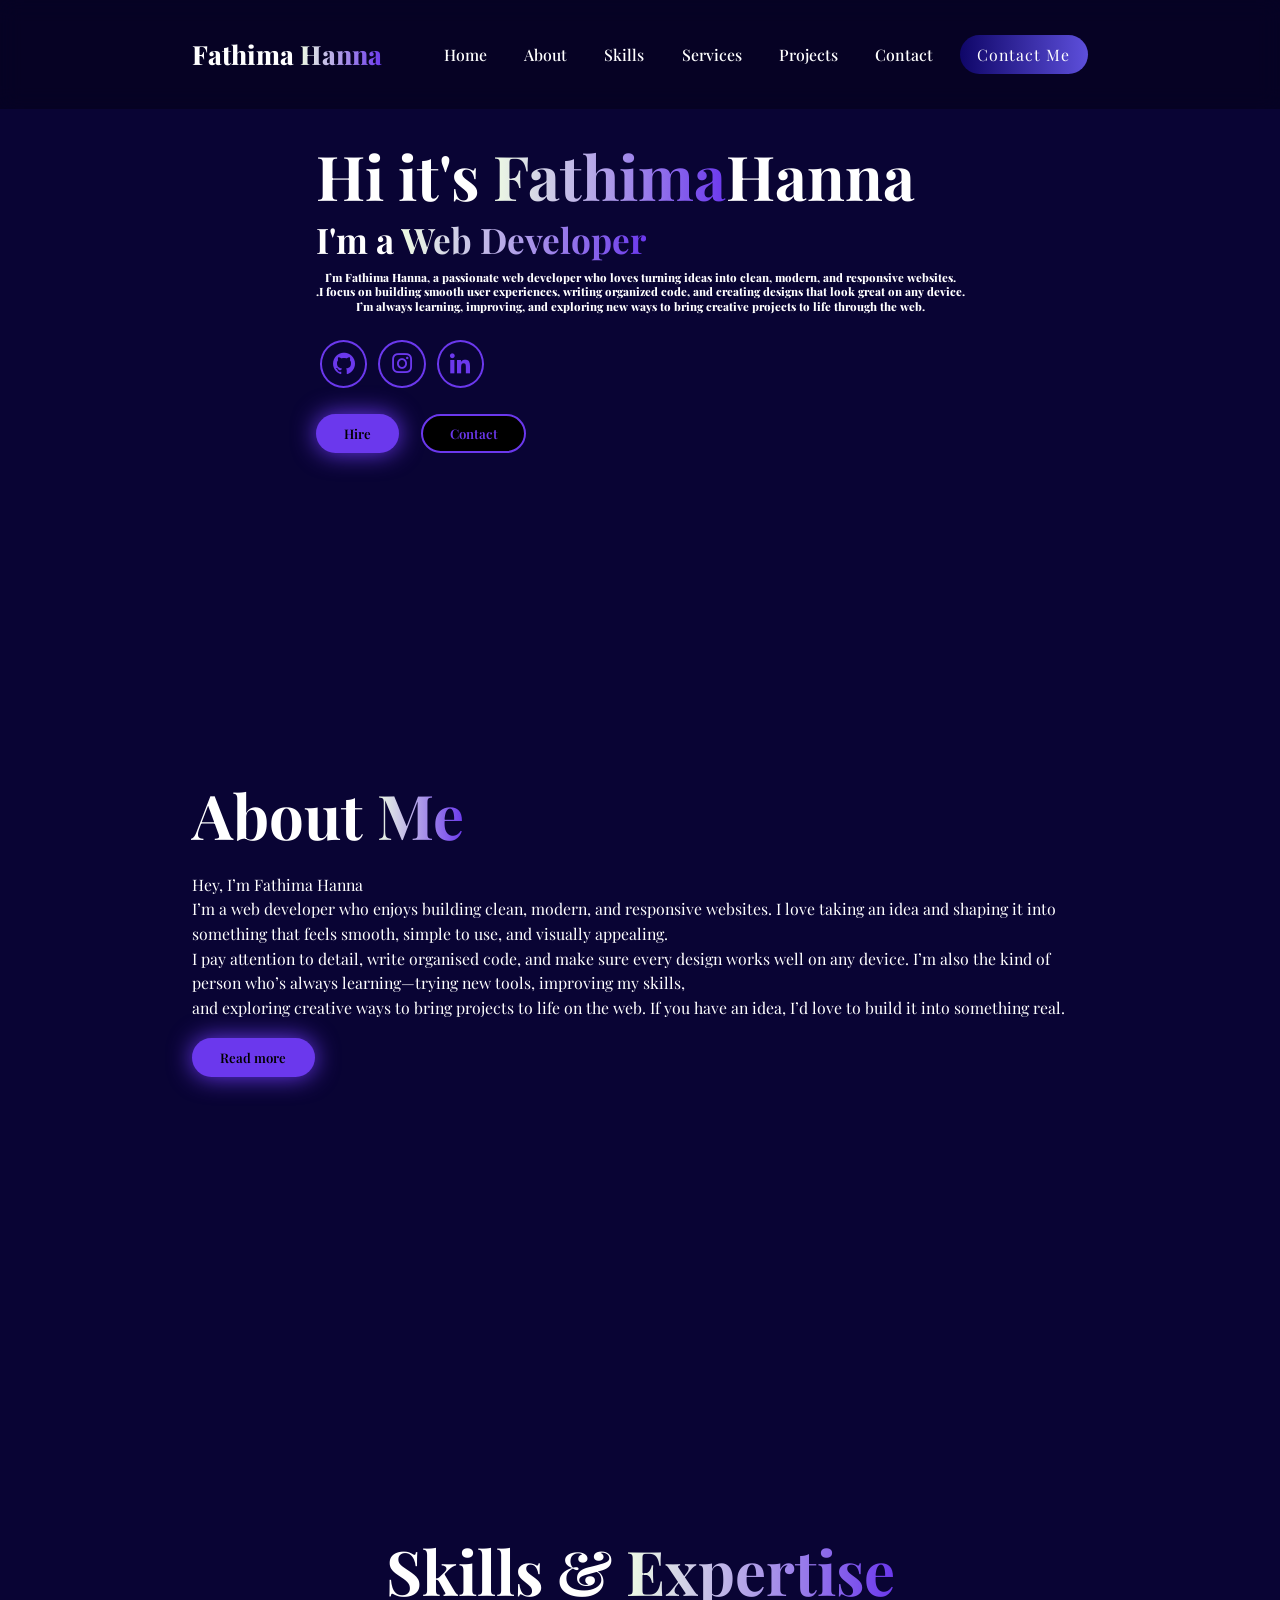
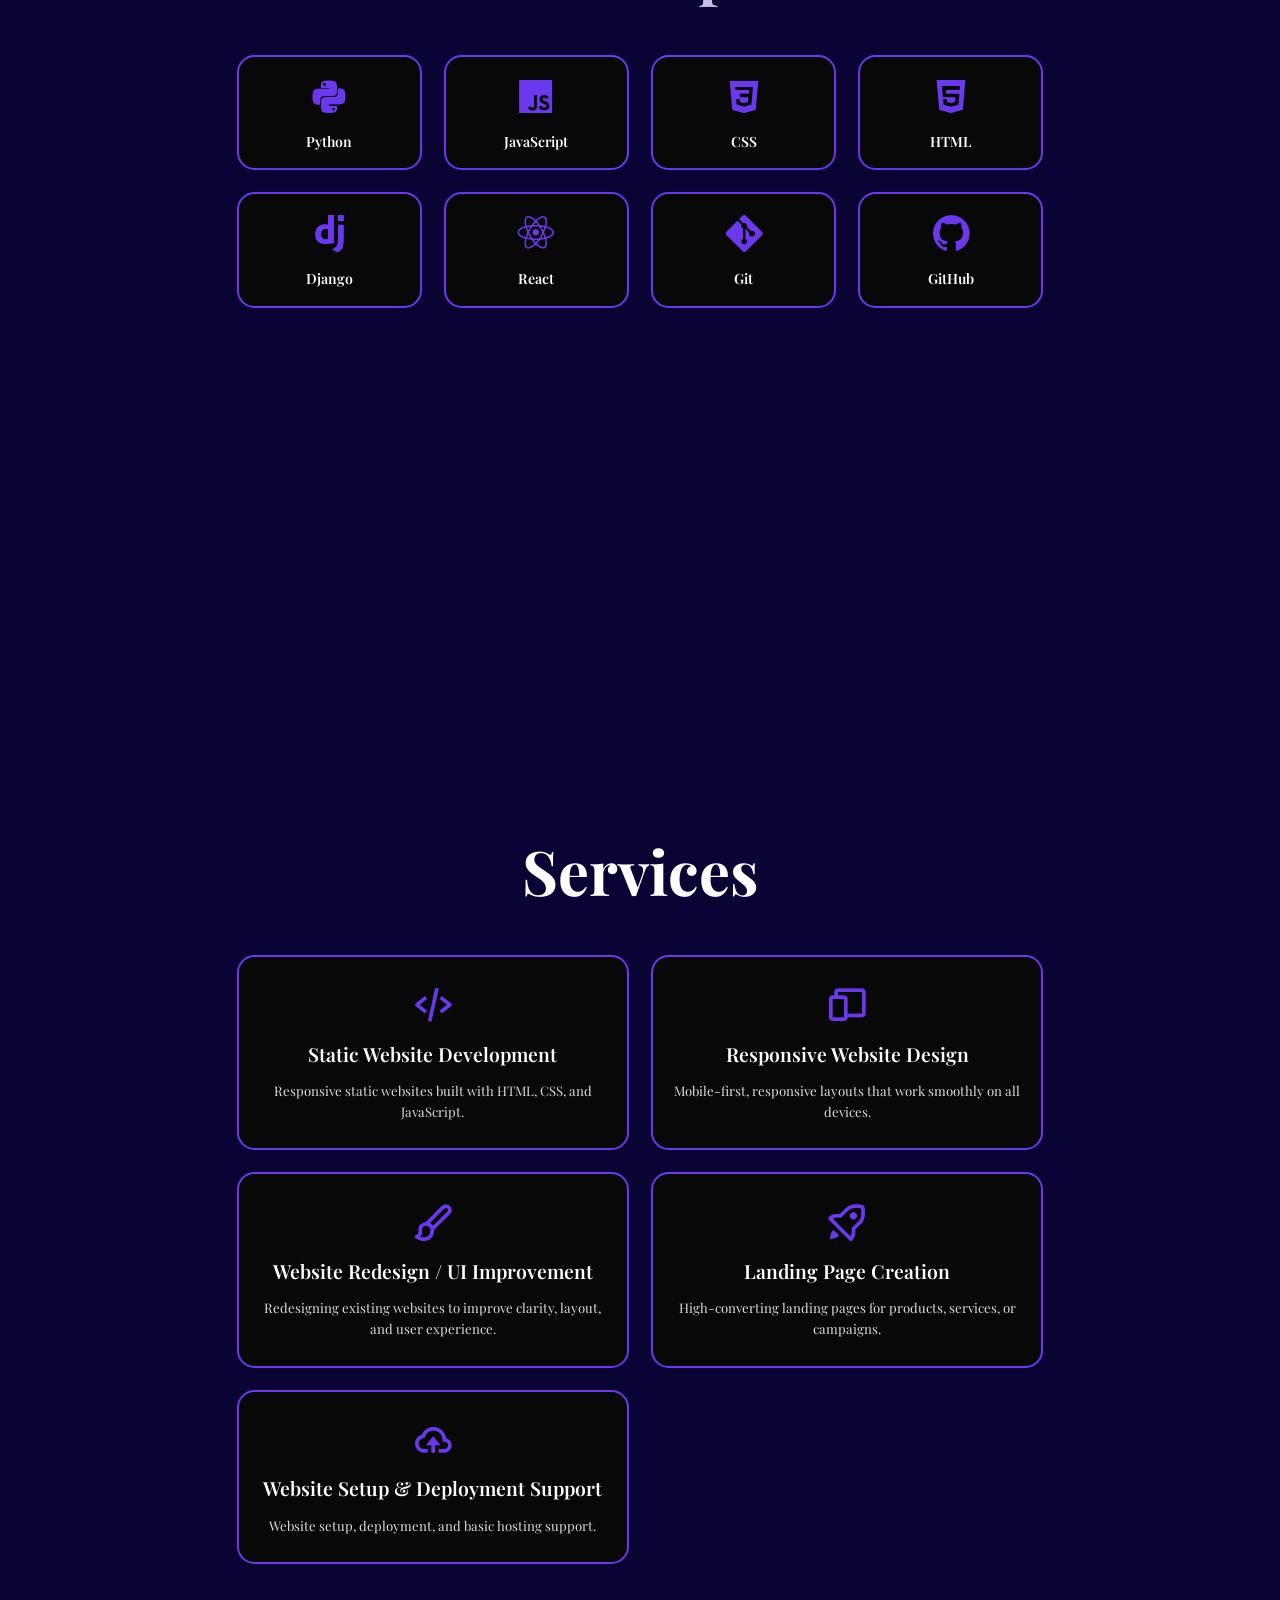
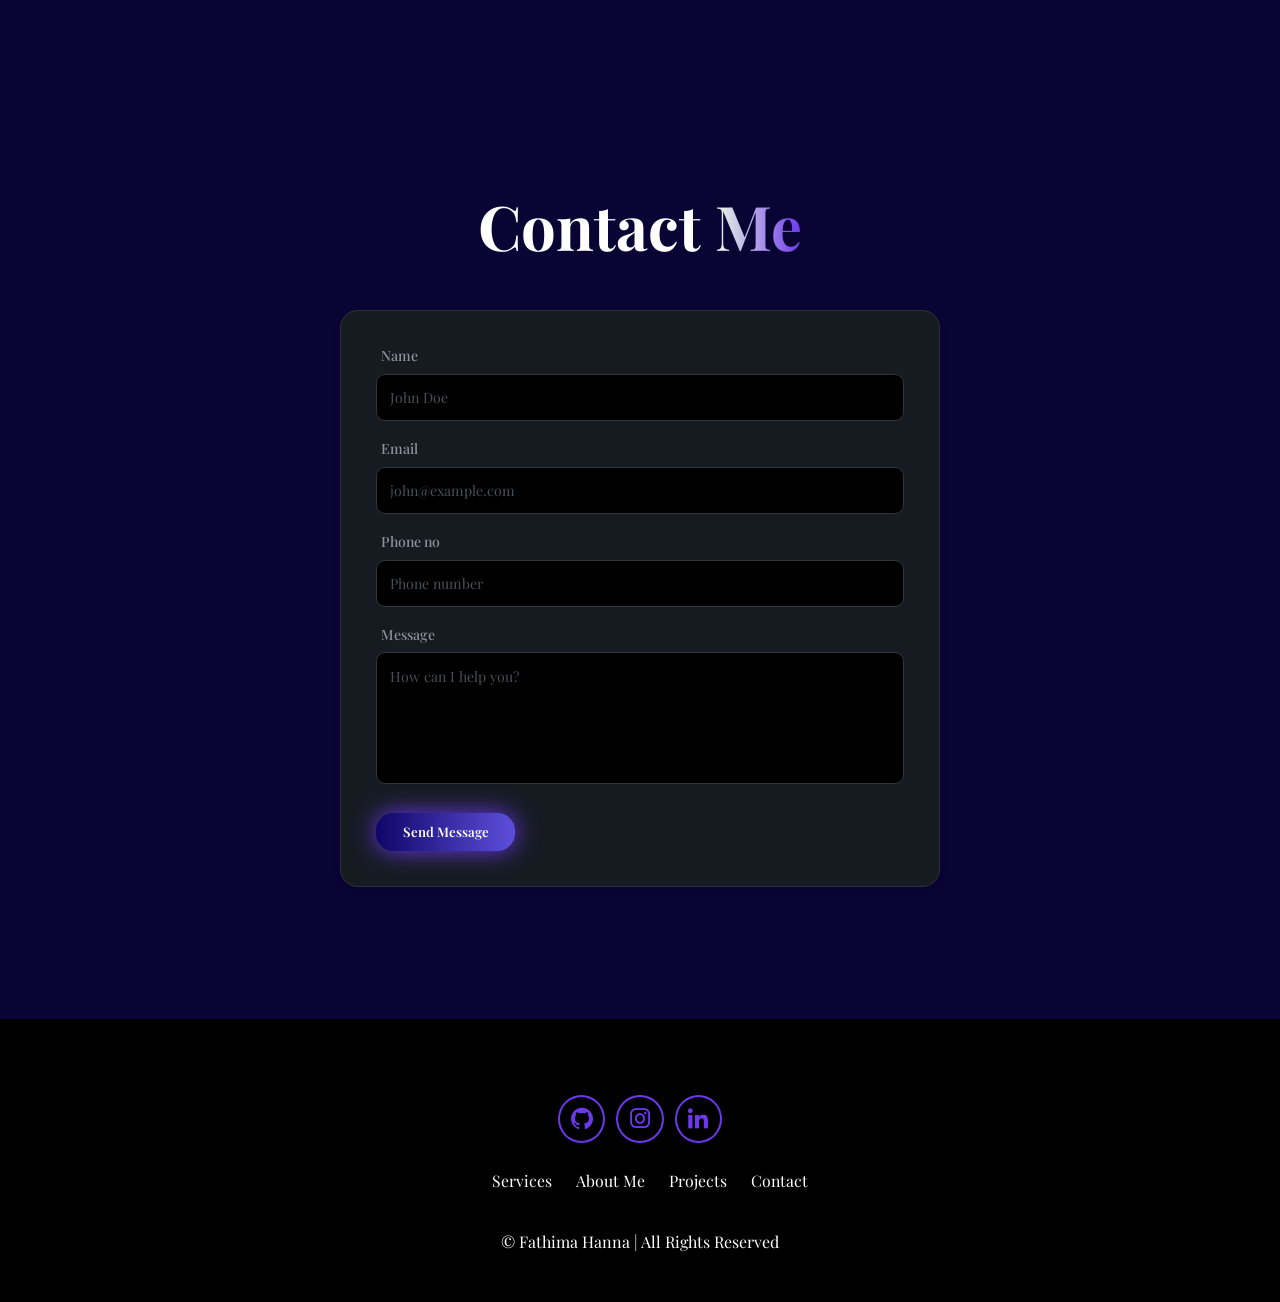
<file: index.html>
<!DOCTYPE html>
<html lang="en">
<head>
    <meta charset="UTF-8">
    <meta name="viewport" content="width=device-width, initial-scale=1.0">
    <title>Fathima Hanna</title>
    <link rel="icon" type="image/x-icon" href="me2.png">
    <link rel="stylesheet" href="webstyle.css">
    <link href="https://unpkg.com/boxicons@2.1.4/css/boxicons.min.css" rel="stylesheet">
    <link href="https://fonts.googleapis.com/css2?family=Playfair+Display:wght@400;500;600;700;800&display=swap" rel="stylesheet">
</head>
<body>
    <header class="header">
        <a href="#home" class="logo">
            Fathima <span>Hanna</span>
        </a>

        <button class="menu-toggle" id="menu-icon" type="button" aria-label="Open menu" aria-expanded="false">
            <i class="bx bx-menu" aria-hidden="true"></i>
        </button>

        <nav class="navbar">
            <a href="#home">Home</a>
            <a href="#abt">About</a>
            <a href="#skills">Skills</a>
            <a href="#services">Services</a>
            <a href="projects.html">Projects</a>
            <a href="#contact">Contact</a>

        </nav>

        <a href="#contact" class="gradient-btn">Contact Me</a>
    </header>

    <section class="home" id="home">
        <div class="home-content">
            <h1>Hi it's <span>Fathima</span>Hanna</h1>
            <h3>I'm a <span>Web Developer</span></h3>
            <p>I’m Fathima Hanna, a passionate web developer who loves turning ideas into clean, modern, and responsive websites.<br>.I focus on building smooth user experiences, writing organized code, and creating designs that look great on any device.<br> I’m always learning, improving, and exploring new ways to bring creative projects to life through the web.</p>

            <div class="social-icon">
                <a href="#">
                    <i class="bx bxl-github"></i>
                </a>

                <a href="https://www.instagram.com/hannah_saleem/">
                    <i class="bx bxl-instagram"></i>
                </a>

                <a href="#">
                    <i class="bx bxl-linkedin"></i>
                </a>

            </div>

            <div class="btn-grp">
                <a href="#contact" class="btn">Hire</a>
                <a href="#contact" class="btn">Contact</a>
            </div>
                            

        </div>




    </section>

    <section class="abt" id="abt">



        <div class="abt-me">
            <h2>About <span>Me</span></h2>
            <p>Hey, I’m Fathima Hanna <br>
I’m a web developer who enjoys building clean, modern, and responsive websites. I love taking an idea and shaping it into something that feels smooth, simple to use, and visually appealing. <br>
I pay attention to detail, write organised code, and make sure every design works well on any device. I’m also the kind of person who’s always learning—trying new tools, improving my skills, <br> and exploring creative ways to bring projects to life on the web.
If you have an idea, I’d love to build it into something real.</p>

            <a href="#" class="btn">Read more</a> 
        </div>

    </section>

    <section class="skills" id="skills">
        <h2 class="heading">Skills & <span>Expertise</span></h2>
        
        <div class="skills-container">
            <div class="skill-box">
                <i class='bx bxl-python'></i>
                <h3>Python</h3>
            </div>
            <div class="skill-box">
                <i class='bx bxl-javascript'></i>
                <h3>JavaScript</h3>
            </div>
            <div class="skill-box">
                <i class='bx bxl-css3'></i>
                <h3>CSS</h3>
            </div>
            <div class="skill-box">
                <i class='bx bxl-html5'></i>
                <h3>HTML</h3>
            </div>
            <div class="skill-box">
                <i class='bx bxl-django'></i>
                <h3>Django</h3>
            </div>
            <div class="skill-box">
                <i class='bx bxl-react'></i>
                <h3>React</h3>
            </div>
            <div class="skill-box">
                <i class='bx bxl-git'></i>
                <h3>Git</h3>
            </div>
             <div class="skill-box">
                <i class='bx bxl-github'></i>
                <h3>GitHub</h3>
            </div>
        </div>
    </section>

    <section class="services" id="services">
        <h2 class="heading">Services</h2>

        <div class="services-container">
            <div class="services-box">
                <div class="services-info">
                    <i class='bx bx-code-alt'></i>
                    <h4>Static Website Development</h4>
                    <p>Responsive static websites built with HTML, CSS, and JavaScript.</p>
                </div>
            </div>

            <div class="services-box">
                <div class="services-info">
                    <i class='bx bx-devices'></i>
                    <h4>Responsive Website Design</h4>
                    <p>Mobile-first, responsive layouts that work smoothly on all devices.</p>
                </div>
            </div>

            <div class="services-box">
                <div class="services-info">
                    <i class='bx bx-paint'></i>
                    <h4>Website Redesign / UI Improvement</h4>
                    <p>Redesigning existing websites to improve clarity, layout, and user experience.</p>
                </div>
            </div>

            <div class="services-box">
                <div class="services-info">
                    <i class='bx bx-rocket'></i>
                    <h4>Landing Page Creation</h4>
                    <p>High-converting landing pages for products, services, or campaigns.</p>
                </div>
            </div>

            <div class="services-box">
                <div class="services-info">
                    <i class='bx bx-cloud-upload'></i>
                    <h4>Website Setup & Deployment Support</h4>
                    <p>Website setup, deployment, and basic hosting support.</p>
                </div>
            </div>
        </div>
    </section>

    <section class="contact" id="contact">
    <h4 class="heading">Contact <span>Me</span></h4>

    <form action="https://formspree.io/f/xdajwbyd" method="POST" id="contact-form">

        <!-- Email Subject -->
        <input type="hidden" name="_subject" value="New Portfolio Contact Message">

        <div class="input-group">
            <label for="name">Name</label>
            <div class="input-box">
                <input 
                    type="text" 
                    name="name" 
                    id="name" 
                    placeholder="John Doe" 
                    required
                >
            </div>
        </div>

        <div class="input-group">
            <label for="email">Email</label>
            <div class="input-box">
                <input 
                    type="email" 
                    name="email" 
                    id="email" 
                    placeholder="john@example.com" 
                    required
                >
            </div>
        </div>

        <div class="input-group">
            <label for="phone">Phone no</label>
            <div class="input-box">
                <input 
                    type="tel" 
                    name="phone" 
                    id="phone"
                    placeholder="Phone number"
                    inputmode="numeric"
                >
            </div>
        </div>

        <div class="input-group">
            <label for="message">Message</label>
            <div class="input-box textarea-box">
                <textarea 
                    name="message" 
                    id="message" 
                    placeholder="How can I help you?" 
                    cols="30" 
                    rows="10" 
                    required
                ></textarea>
            </div>
        </div>

        <input type="submit" value="Send Message" class="btn">

    </form>
</section>

    <footer class="footer">
            <div class="social-icon">
                <a href="#">
                    <i class="bx bxl-github"></i>
                </a>

                <a href="https://www.instagram.com/hannah_saleem/">
                    <i class="bx bxl-instagram"></i>
                </a>

                <a href="#">
                    <i class="bx bxl-linkedin"></i>
                </a>

            </div>

            <ul class="list">

                <li>
                    <a href="#services">Services</a>
                </li>

                <li>
                    <a href="#abt">About Me</a>
                </li>

                <li>
                    <a href="projects.html">Projects</a>
                </li>

                <li>
                    <a href="#contact">Contact</a>
                </li>
            </ul>

             <p class="copyright">
                © Fathima Hanna | All Rights Reserved
            </p>
    </footer>





    <script src="web.js"></script>
</body>
</html>
</file>
<file: webstyle.css>
* {
    margin: 0;
    padding: 0;
    text-decoration: none;
    box-sizing: border-box;
    scroll-behavior: smooth;
    font-family: "Playfair Display", serif;
}

:root {
    --bg-color: #080808;
    --second-bg-color: #101010;
    --text-color: white;
    --main-color: #090434;
}

html {
    font-size: 60%;
    overflow-x: hidden;
}

body {
    background: var(--main-color);
    color: var(--text-color);
}

.header {
    position: fixed;
    width: 100%;
    top: 0;
    left: 0;
    padding: 4rem 15%;
    background: rgba(0, 0, 0, 0.3);
    backdrop-filter: blur(10px);
    display: flex;
    justify-content: space-between;
    align-items: center;
    z-index: 1000;
}

.menu-toggle {
    display: none;
    align-items: center;
    justify-content: center;
    width: 4.4rem;
    height: 4.4rem;
    border: 1px solid rgba(107, 56, 237, 0.45);
    border-radius: 0.8rem;
    background: rgba(8, 8, 8, 0.55);
    color: var(--text-color);
    cursor: pointer;
}

.menu-toggle i {
    font-size: 3.2rem;
    line-height: 1;
}

.logo {
    font-size: 3rem;
    color: var(--text-color);
    font-weight: 800;
    cursor: pointer;
    transition: 0.3s ease-in-out;
}

.logo:hover {
    transform: scale(1.05);
    text-shadow: 0 0 10px rgba(107, 56, 237, 0.5);
}

span {
    background: linear-gradient(270deg,
            #6b38ed,
            rgb(238, 251, 228));

    background-clip: text;
    color: transparent;
}

.navbar a {
    font-size: 1.8rem;
    color: var(--text-color);
    margin-left: 4rem;
    font-weight: 500;
    transition: 0.3s ease-in-out;
    position: relative;
}

.navbar a::after {
    content: '';
    position: absolute;
    left: 0;
    bottom: -6px;
    width: 100%;
    height: 3px;
    background: #6b38ed;
    border-radius: 5px;
    transform-origin: right;
    transform: scaleX(0);
    transition: transform 0.3s ease-in-out;
}

.navbar a:hover {
    color: #6b38ed;
}

.navbar a:hover::after {
    transform-origin: left;
    transform: scaleX(1);
}

.gradient-btn {
    font-size: 1.8rem;
    padding: 1rem 2rem;
    border-radius: 3rem;
    background: linear-gradient(270deg,
            #5d4fdb,
            #0f0668);
    letter-spacing: 1px;
    cursor: pointer;
    transition: 0.3s ease-in-out;
    color: white;
    border: none;
    text-wrap: nowrap;
}

.gradient-btn:hover {
    transform: scale(1, 0.8);
}

section {
    min-height: 100vh;
    padding: 10rem 15%;
}

.home {
    display: flex;
    align-items: center;
    justify-content: center;
    gap: 15rem;
}

.home-content {
    display: flex;
    flex-direction: column;
    align-items: flex-start;
    text-align: center;
    animation: fadeIn 1.5s ease-in-out;
}

.home-content h1 {
    font-size: 7rem;
    font-weight: 700;
    margin-top: 1.5rem;
    line-height: 1;

}

.home-content h3 {
    margin: 1rem 0;
    font-size: 4rem;
}

.home-content p {
    font-size: 1.3rem;
    font-weight: 800;
    line-height: 1.6rem;
}

.home-img img {
    width: 32vw;
    height: 35vw;
    border-radius: 50%;
    box-shadow: 0 0 25px #6b38ed;
    transition: 0.4s ease-in-out;
    margin-top: 10%;
    animation: fadeIn 2s ease-in-out;
}

.home-img img:hover {
    box-shadow: 0 0 30px rgba(107, 56, 237, 0.6);
    transform: translateY(-5px);
}

.social-icon a {
    display: inline-flex;
    justify-content: center;
    align-items: center;
    font-size: 3rem;
    padding: 1rem;
    background: transparent;
    border: 2px solid #6b38ed;
    border-radius: 50%;
    color: #6b38ed;
    margin: 3rem 0.5rem;
    transition: 0.3s ease-in-out;
}

.social-icon a:hover {
    color: var(--text-color);
    background: #6b38ed;
    transform: translateY(-3px);
    box-shadow: 0 0 15px rgba(107, 56, 237, 0.6);
}

.btn-grp {
    display: flex;
    gap: 2.5rem;
}

.btn {
    display: inline-block;
    padding: 1rem 3rem;
    background-color: #6b38ed;
    box-shadow: 0 0 25px #6b38ed;
    border-radius: 3rem;
    font-size: 1.5rem;
    color: black;
    border: 2px solid transparent;
    font-weight: 600;
    transition: 0.4s ease-in-out;
}

.btn:hover {
    transform: translateY(-3px);
    box-shadow: 0 5px 20px rgba(107, 56, 237, 0.4);
}

.btn-grp a:nth-of-type(2) {
    background-color: black;
    color: #6b38ed;
    border: 2px solid #6b38ed;
    box-shadow: 0 0 25px transparent;
}

.btn-grp a:nth-of-type(2):hover {
    box-shadow: 0 0 25px #6b38ed;
    background-color: #6b38ed;
    color: black;
}

.abt {
    display: flex;
    justify-content: center;
    align-items: center;
    gap: 10rem;
    background-color: var(--main-color);
}

.abt-img img {
    height: 35vw;
    width: 32vw;
    border-radius: 50%;
    box-shadow: 0 0 25px #6b38ed;
    transition: 0.4s ease-in-out;
}

.abt-img img:hover {
    box-shadow: 0 0 30px rgba(107, 56, 237, 0.6);
    transform: translateY(-5px);
}

.abt-me h2 {
    font-size: 7rem;
    text-align: left;
}

.abt-me p {
    font-size: 1.8rem;
    line-height: 2.8rem;
    margin: 2rem 0;
}

.abt-me btn {
    margin: 3rem 0;
}

::-webkit-scrollbar {
    width: 5px;
}

::-webkit-scrollbar-thumb {
    background-color: #6b38ed;
}

::-webkit-scrollbar-track {
    background-color: aliceblue;

}

.heading {
    text-align: center;
    font-size: 7rem;
    margin: 5rem;
}

.services {
    background-color: var(--main-color);
    color: black;
}

.services h2 {
    color: var(--text-color);
}

.services-container {
    display: grid;
    grid-template-columns: repeat(auto-fit, minmax(280px, 1fr));
    gap: 2.5rem;
    justify-content: center;
    padding: 0 5%;
}

.services-box {
    background: #080808;
    border: 2px solid #6b38ed;
    border-radius: 2rem;
    padding: 3rem 2rem;
    display: flex;
    flex-direction: column;
    align-items: center;
    justify-content: center;
    transition: 0.4s ease-in-out;
    cursor: default;
}

.services-box:hover {
    background: #0f0668;
    transform: translateY(-5px);
    box-shadow: 0 5px 25px rgba(107, 56, 237, 0.3);
}

.services-info {
    display: flex;
    flex-direction: column;
    text-align: center;
    justify-content: center;
    align-items: center;
    gap: 1.5rem;
}

.services-info i {
    font-size: 5rem;
    color: #6b38ed;
    transition: 0.4s ease-in-out;
}

.services-box:hover .services-info i {
    color: white;
}

.services-box h4 {
    font-size: 2.2rem;
    font-weight: 600;
    color: white;
}

.services-box p {
    font-size: 1.5rem;
    color: #ddd;
    line-height: 1.6;
}

.project-box {
    display: grid;
    grid-template-columns: repeat(3, minmax(0, 1fr));
    align-items: stretch;
    gap: 3rem;
    row-gap: 5rem;
}

.project-card {
    display: flex;
    flex-direction: column;
    align-items: center;
    justify-content: flex-start;
    text-align: center;
    background-color: var(--main-color);
    border: 2px solid #6b38ed;
    border-radius: 3rem;
    gap: 2rem;
    padding: 3rem 2rem;
    overflow: hidden;
    cursor: pointer;
    color: #fafafa;
    font-size: 1.5rem;
    font-weight: bold;
    transition: 0.4s ease-in-out;
    width: 100%;
    height: 100%;
}

.project-card:hover {
    background-color: #0f0668;
    border-color: #1e075b;
    box-shadow: 0 10px 30px rgba(107, 56, 237, 0.3);
    color: #f3f0fc;
    transform: translateY(-5px);
}

.project-card img {
    width: 100%;
    aspect-ratio: 16 / 10;
    object-fit: cover;
    border-radius: 2rem;
}

.project-card p {
    flex-grow: 1;
    line-height: 1.6;
}

.project-actions {
    display: flex;
    flex-wrap: wrap;
    justify-content: center;
    gap: 1.5rem;
    margin-top: auto;
}

.project-actions a {
    display: inline-flex;
}

.contact h2 {
    margin-bottom: 3rem;
    color: var(--text-color);
}

/* New Form Style */
.contact form {
    display: flex;
    flex-direction: column;
    align-items: flex-start;
    /* Align content to start */
    justify-content: center;
    gap: 2rem;
    margin: 5rem auto;
    max-width: 600px;
    width: 100%;
    background-color: #161b22;
    /* Dark card background */
    padding: 4rem;
    border-radius: 2rem;
    box-shadow: 0 4px 6px rgba(0, 0, 0, 0.1);
    border: 1px solid #2c3238;
}

.contact .input-group {
    width: 100%;
    display: flex;
    flex-direction: column;
    gap: 1rem;
}

.contact label {
    font-size: 1.6rem;
    color: #8b949e;
    font-weight: 500;
    margin-left: 0.5rem;
}

.contact .input-box {
    width: 100%;
}

.contact form input[type="text"],
.contact form input[type="email"],
.contact form input[type="tel"],
.contact form textarea {
    width: 100%;
    padding: 1.5rem;
    font-size: 1.6rem;
    color: #c9d1d9;
    background-color: #000000;
    /* Very dark input bg */
    border-radius: 1rem;
    border: 1px solid #30363d;
    outline: none;
    resize: none;
    transition: 0.3s ease-in-out;
    font-family: inherit;
}

.contact form textarea {
    height: 15rem;
}

.contact form input:focus,
.contact form textarea:focus {
    border-color: #6b38ed;
    box-shadow: 0 0 0 3px rgba(107, 56, 237, 0.3);
}

.contact form .btn {
    align-self: flex-start;
    /* Align button to start */
    margin-top: 1rem;
    background: linear-gradient(90deg, #0f0668, #5d4fdb);
    /* Orange gradient */
    color: white;
    border: none;
    padding: 1.2rem 3rem;
    border-radius: 2rem;
    cursor: pointer;
    font-weight: 600;
    transition: transform 0.2s;
    box-shadow: 0 4px 15px #6b38ed(255, 126, 95, 0.6);
}

.contact form .btn:hover {
    transform: scale(1.02);
    box-shadow: 0 0 25px #6b38ed(255, 126, 95, 0.6);
}

.contact form input::placeholder,
.contact form textarea::placeholder {
    color: #484f58;
}

.footer {
    background-color: #000000;
    padding: 50px 0;
}

.footer .social-icon {
    text-align: center;
}

.footer ul {
    text-align: center;
    font-size: 1.8rem;
}

.footer ul li {
    display: inline-block;
    margin-left: 20px;
}

.footer ul li a {
    color: white;
    border-bottom: 3px solid transparent;
    transition: 0.4s ease-in-out;
}

.footer ul li a:hover {
    border-bottom: 3px solid #6b38ed;
}

.footer .copyright {
    text-align: center;
    margin-top: 40px;
    font-size: 16px;
}

input[type=number]::-webkit-inner-spin-button,
input[type=number]::-webkit-outer-spin-button {
    -webkit-appearance: none;
    margin: 0;
}


@media(max-width:1285px) {
    html {
        font-size: 55%;
    }
}

@media(max-width:991px) {
    .header {
        padding: 2rem 3%;
    }

    section {
        padding: 10rem 3% 2rem;
    }

    .services {
        padding: 7rem 2rem;
    }

    .project-box {
        grid-template-columns: repeat(2, minmax(0, 1fr));
        padding: 0 2rem;
    }

    .contact form {
        width: 90%;
    }

    .footer {
        padding: 2rem 3%;
    }
}

@media(max-width:768px) {
    .header {
        padding: 1.5rem 4%;
    }

    .menu-toggle {
        display: inline-flex;
        order: 3;
    }

    .gradient-btn {
        display: none;
    }

    .navbar {
        position: absolute;
        top: 100%;
        left: 0;
        width: 100%;
        padding: 1.6rem 4% 2rem;
        background: rgba(8, 8, 8, 0.96);
        border-top: .1rem solid rgba(107, 56, 237, 0.35);
        box-shadow: 0 .8rem 2rem rgba(0, 0, 0, .35);
        display: none;
    }

    .navbar.active {
        display: block;
    }

    .navbar a {
        display: block;
        font-size: 2rem;
        margin: 0;
        padding: 1.4rem 0;
        border-bottom: 1px solid rgba(255, 255, 255, 0.08);
        transform: translateY(0);
        opacity: 1;
        animation: none;
    }

    .navbar a:last-child {
        border-bottom: 0;
    }

    .home {
        flex-direction: column-reverse;
        margin: 0;
        gap: 2rem;
        padding-top: 12rem;
        /* Account for header */
    }

    .home-content {
        align-items: center;
        text-align: center;
    }

    .home-content h1 {
        font-size: 5rem;
    }

    .home-content h3 {
        font-size: 2.5rem;
    }

    .home-img img {
        width: 70vw;
        height: 70vw;
        margin-top: 2rem;
    }

    .abt {
        flex-direction: column-reverse;
        padding: 8rem 3% 2rem;
    }

    .abt-img img {
        width: 70vw;
        height: 70vw;
        margin-bottom: 2rem;
    }

    .abt-me h2 {
        font-size: 4rem;
        text-align: center;
    }

    .abt-me p {
        font-size: 1.5rem;
        text-align: justify;
    }

    .services h2,
    .projects h2,
    .contact h4 {
        margin-bottom: 3rem;
        font-size: 4rem;
    }

    .contact form {
        width: 100%;
        padding: 2rem;
    }

    .project-box {
        grid-template-columns: 1fr;
    }
}

@media(max-width: 450px) {
    html {
        font-size: 50%;
    }

    .contact form .input-box input {
        width: 100%;
    }
}

@keyframes slideTop {
    0% {
        transform: translateY(100px);
        opacity: 0;
    }

    100% {
        transform: translateY(0);
        opacity: 1;
    }
}

@keyframes fadeIn {
    0% {
        opacity: 0;
        transform: translateY(20px);
    }

    100% {
        opacity: 1;
        transform: translateY(0);
    }
}

#form-status {
    width: 100%;
    margin-top: 1rem;
    font-size: 1.6rem;
    text-align: center;
    font-weight: 500;
}

.skills h2 {
    margin-bottom: 5rem;
}

.skills-container {
    display: grid;
    grid-template-columns: repeat(auto-fit, minmax(150px, 1fr));
    gap: 2.5rem;
    justify-content: center;
    padding: 0 5%;
}

.skill-box {
    background: #080808;
    border: 2px solid #6b38ed;
    border-radius: 2rem;
    padding: 2rem;
    display: flex;
    flex-direction: column;
    align-items: center;
    justify-content: center;
    gap: 1.5rem;
    transition: 0.4s ease-in-out;
    cursor: default;
}

.skill-box:hover {
    background: #0f0668;
    transform: translateY(-5px);
    box-shadow: 0 5px 15px rgba(107, 56, 237, 0.3);
}

.skill-box i {
    font-size: 5rem;
    color: #6b38ed;
}

.skill-box:hover i {
    color: white;
}

.skill-box h3 {
    font-size: 1.6rem;
    font-weight: 600;
}

/* Fix spacing between Home and About */
.home {
    min-height: auto;
    padding-top: 15rem;
    padding-bottom: 5rem;
}

.abt {
    padding-top: 5rem;
}
</file>
